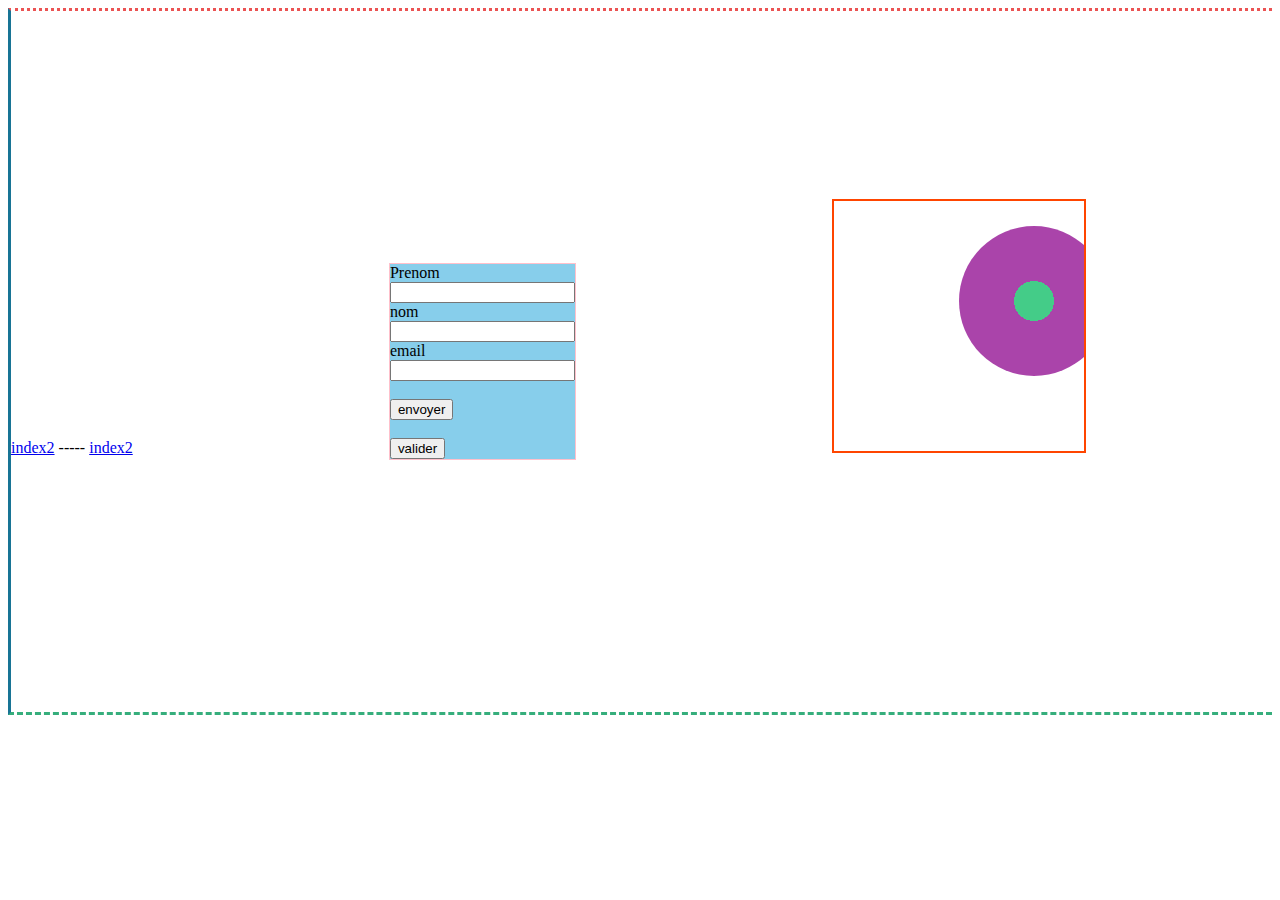
<file: index.html>
<!DOCTYPE html>
<html> 
    <head>
       
         <title> OU ecrit du java js</title>

        <meta charset="utf-8">
        
  <link  rel ="stylesheet"   href="style.css">  
</head>
<body>
   
<a href="index2.html">index2</a>
-----
<a href="index1.html">index2</a>
<form method="post" , action="traintement.php">
<label for ="prenom">Prenom</label>

<br>
<input type='text' name="'prenom"  id='prenom' required="required">
<span id="prenom_manquante"></span>
<br>


<label for="nom">nom</label><br>
<input type='text' name="'nom"  id='nom'  required="required">
<span id="nom_manquante"></span>
<br>
<label for="email">email</label><br>
<input type='text' name="'email"  id='email'  required="required">
<span id="email_manquante"></span>
<br>
<br>
<button> envoyer</button>
<br>
<br>
 <input type="submit" value="valider" id="button_envoi">
</form>

<canvas id="canvas1" width="250" height="250"></canvas>
  <script src="index.js">
     </script>
</body>
</html>
</file>
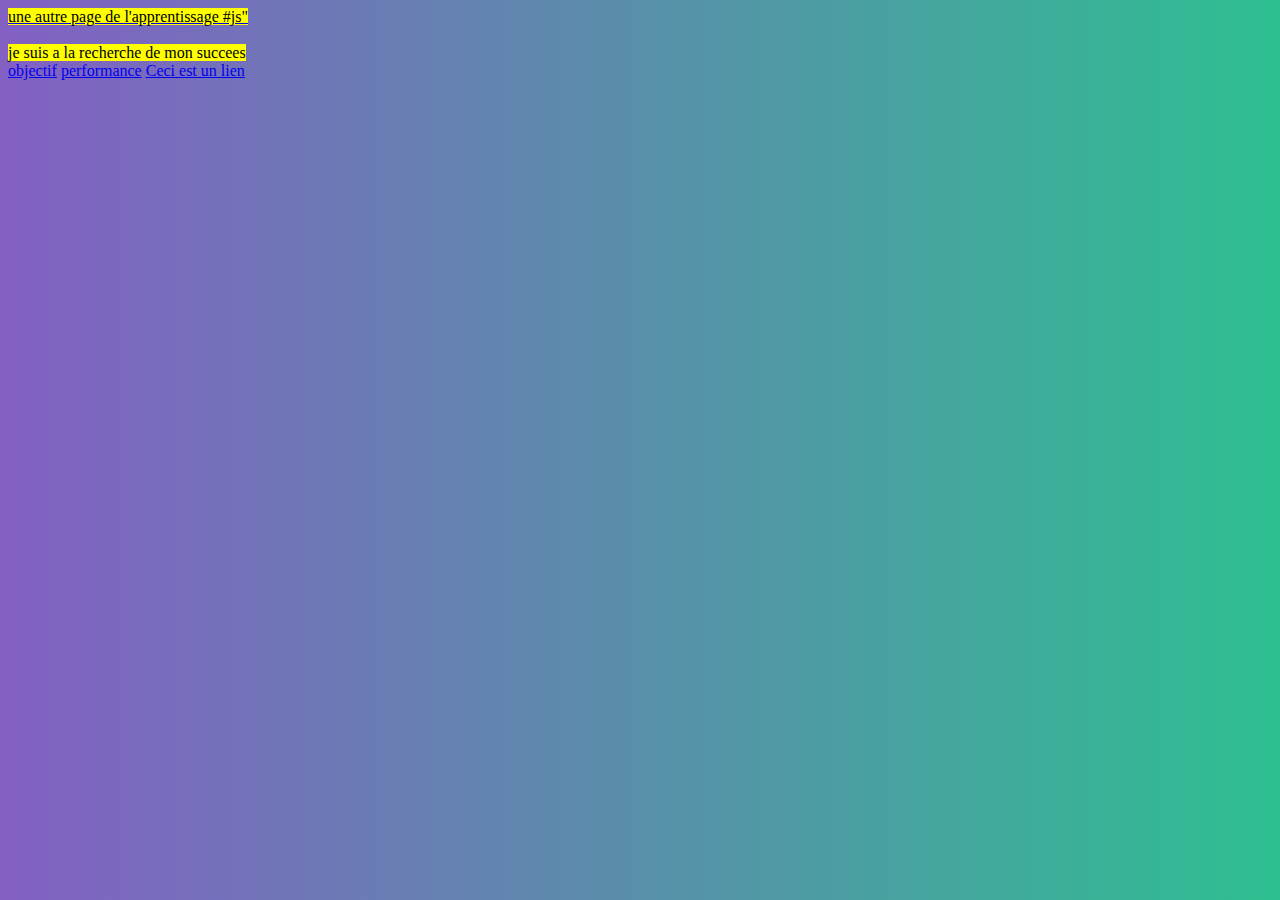
<file: index1.html>
<!DOCTYPE html>
<html>
<meta charset="utf_8" >
<title> je vais reussir a atteintre mon objectif</title>
<link href="stylde1.css" rel="stylesheet">

<body>
    <a href="index.html"> <mark > une autre page de l'apprentissage #js"</mark></a>
    <br>
    <br>

<mark> je suis a la recherche de mon succees</mark>
<br>
<a href="#cuisine"> objectif</a>
<a href="#performence"> performance</a>
<a href="http://lien.com" bulle="Cliquez pour voir">Ceci est un lien</a>
</body>
</html>
</file>
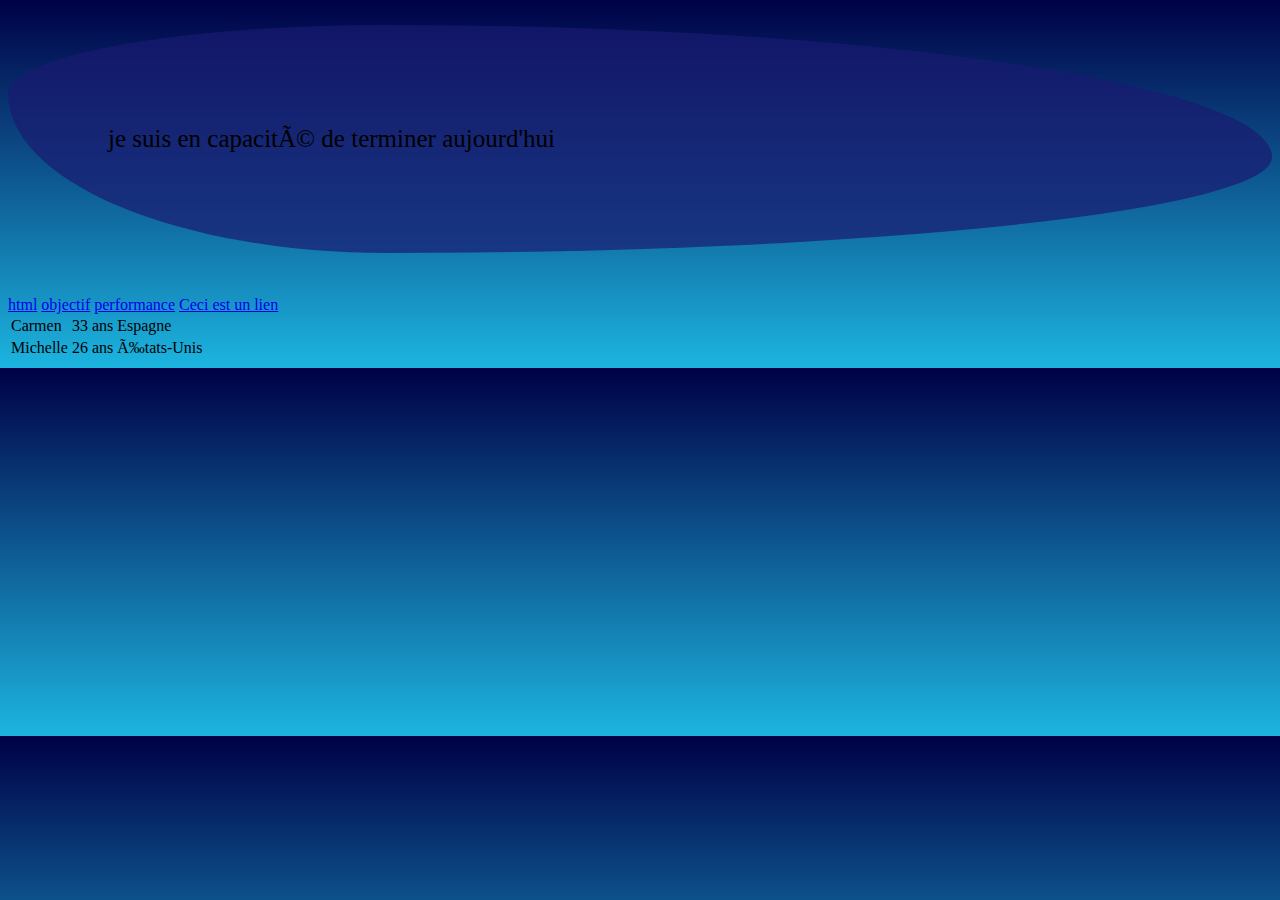
<file: index2.html>
<!DOCTYPE html>
<html>
<meta charset="utf_8" >
<title> je vais reussir a atteintre mon objectif</title>
<link href="style2.css" rel="stylesheet">

<body>
    <p class="element"> je suis en capacité de terminer aujourd'hui</p>
   
<br>
<a href="index1.html">html</a>
<a href="#cuisine"> objectif</a>
<a href="#performence"> performance</a>
<a href="http://lien.com" bulle="Cliquez pour voir">Ceci est un lien</a>
<table>
    <tr>
        <td>Carmen</td>
        <td>33 ans</td>
        <td>Espagne</td>
    </tr>
    <tr>
        <td>Michelle</td>
        <td>26 ans</td>
        <td>États-Unis</td>
    </tr>
</table>
</body>
</html>
</file>
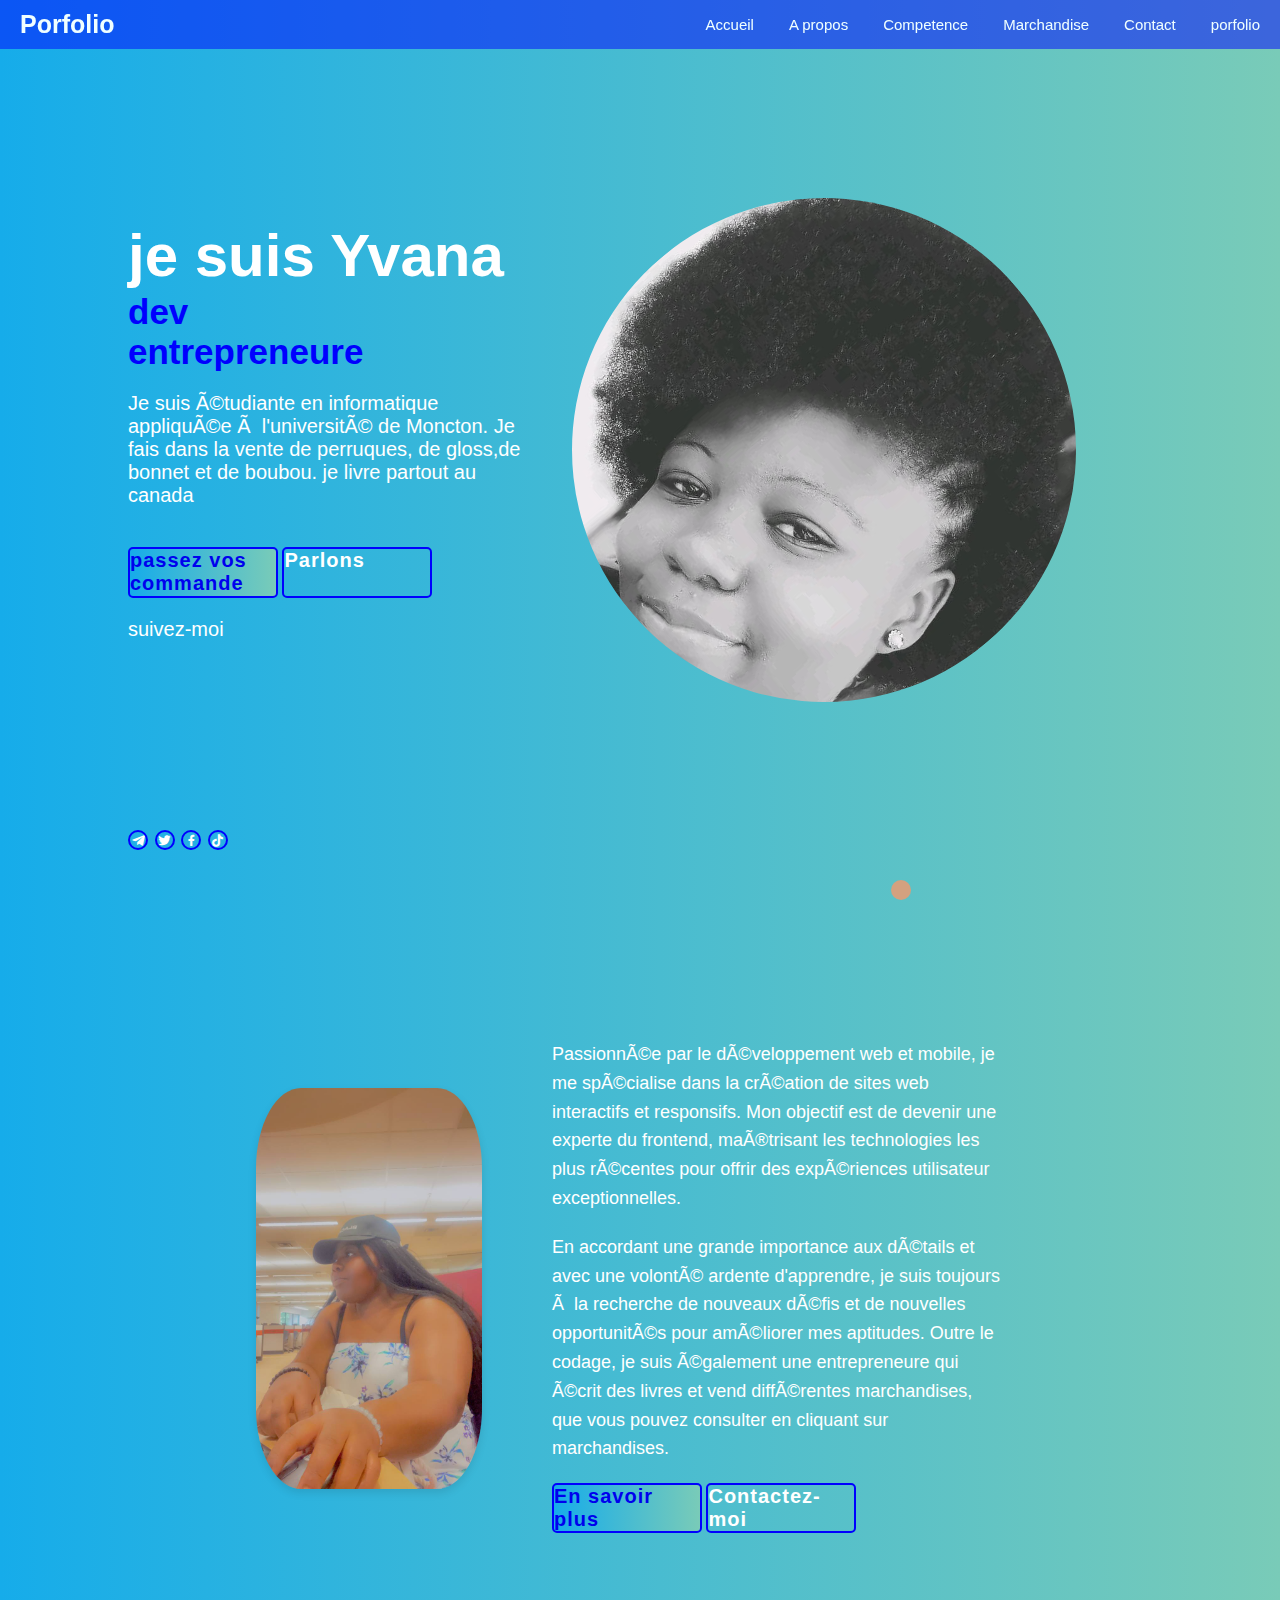
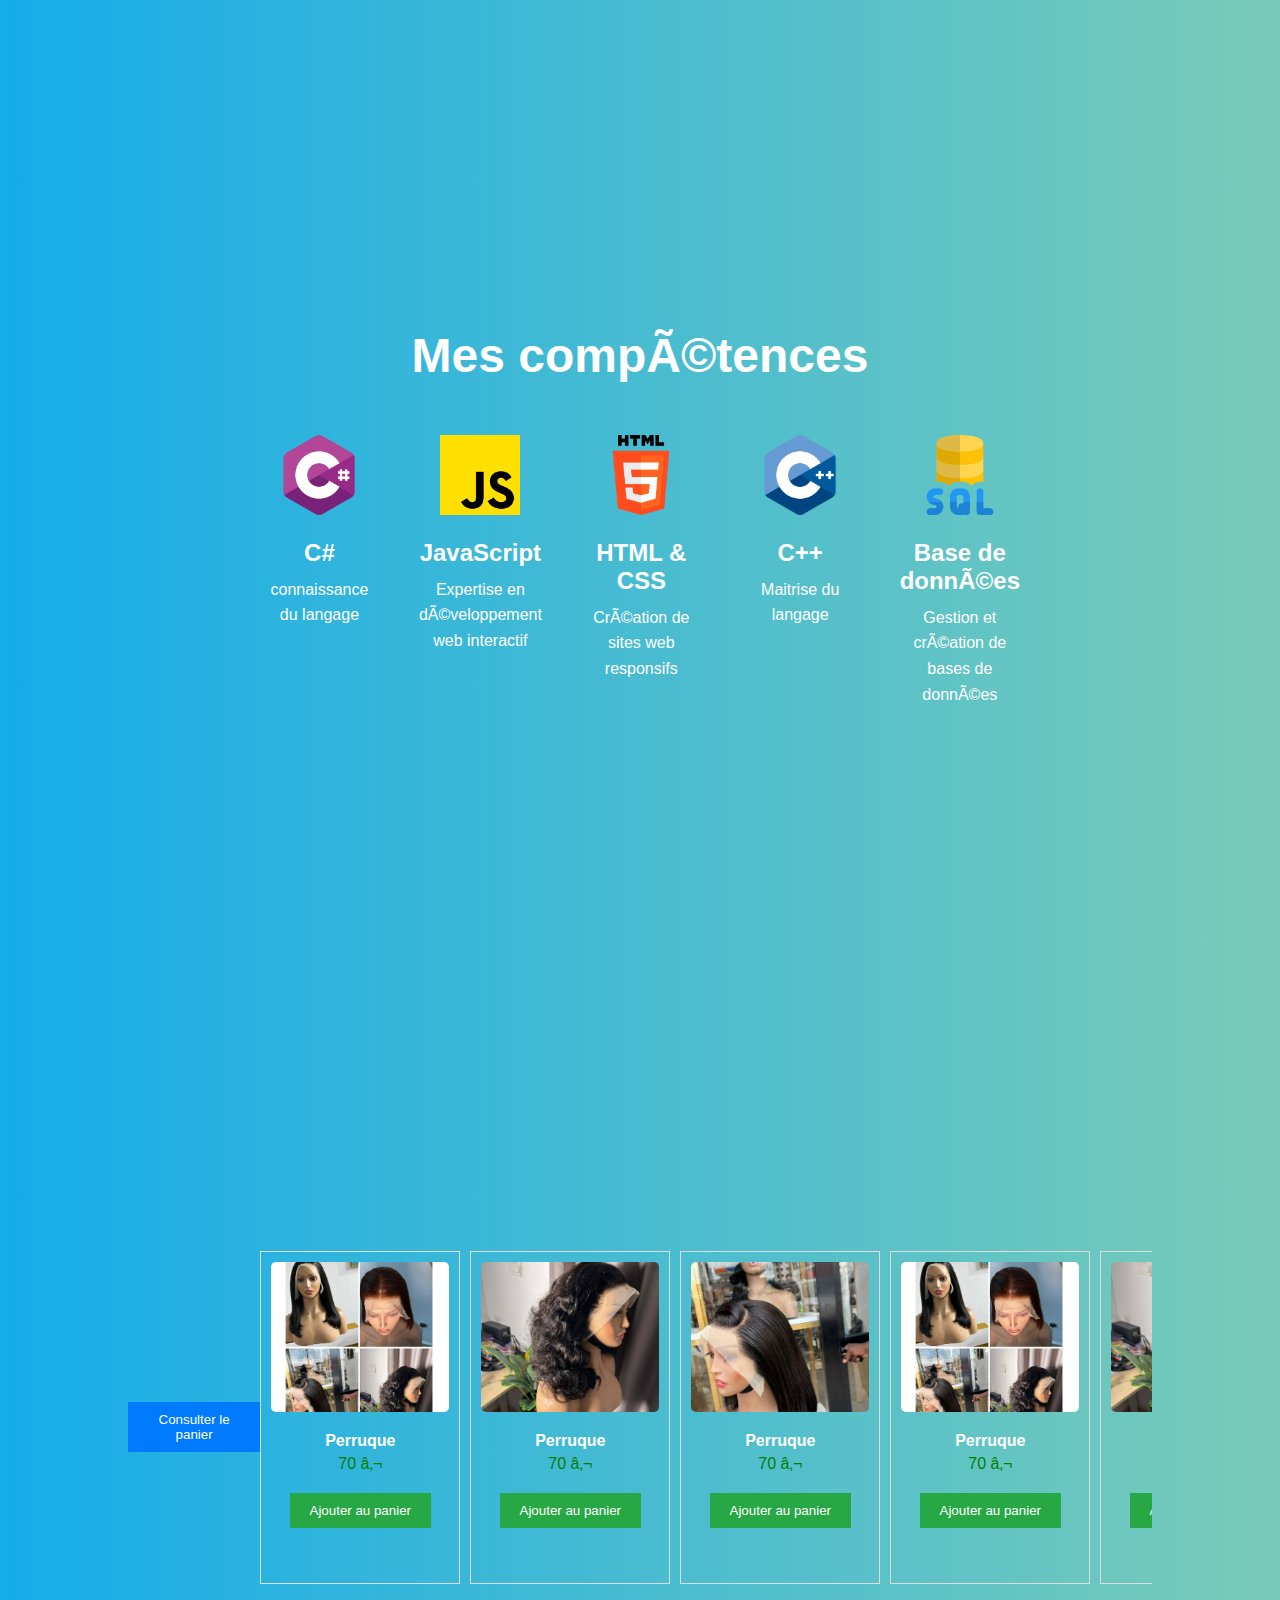
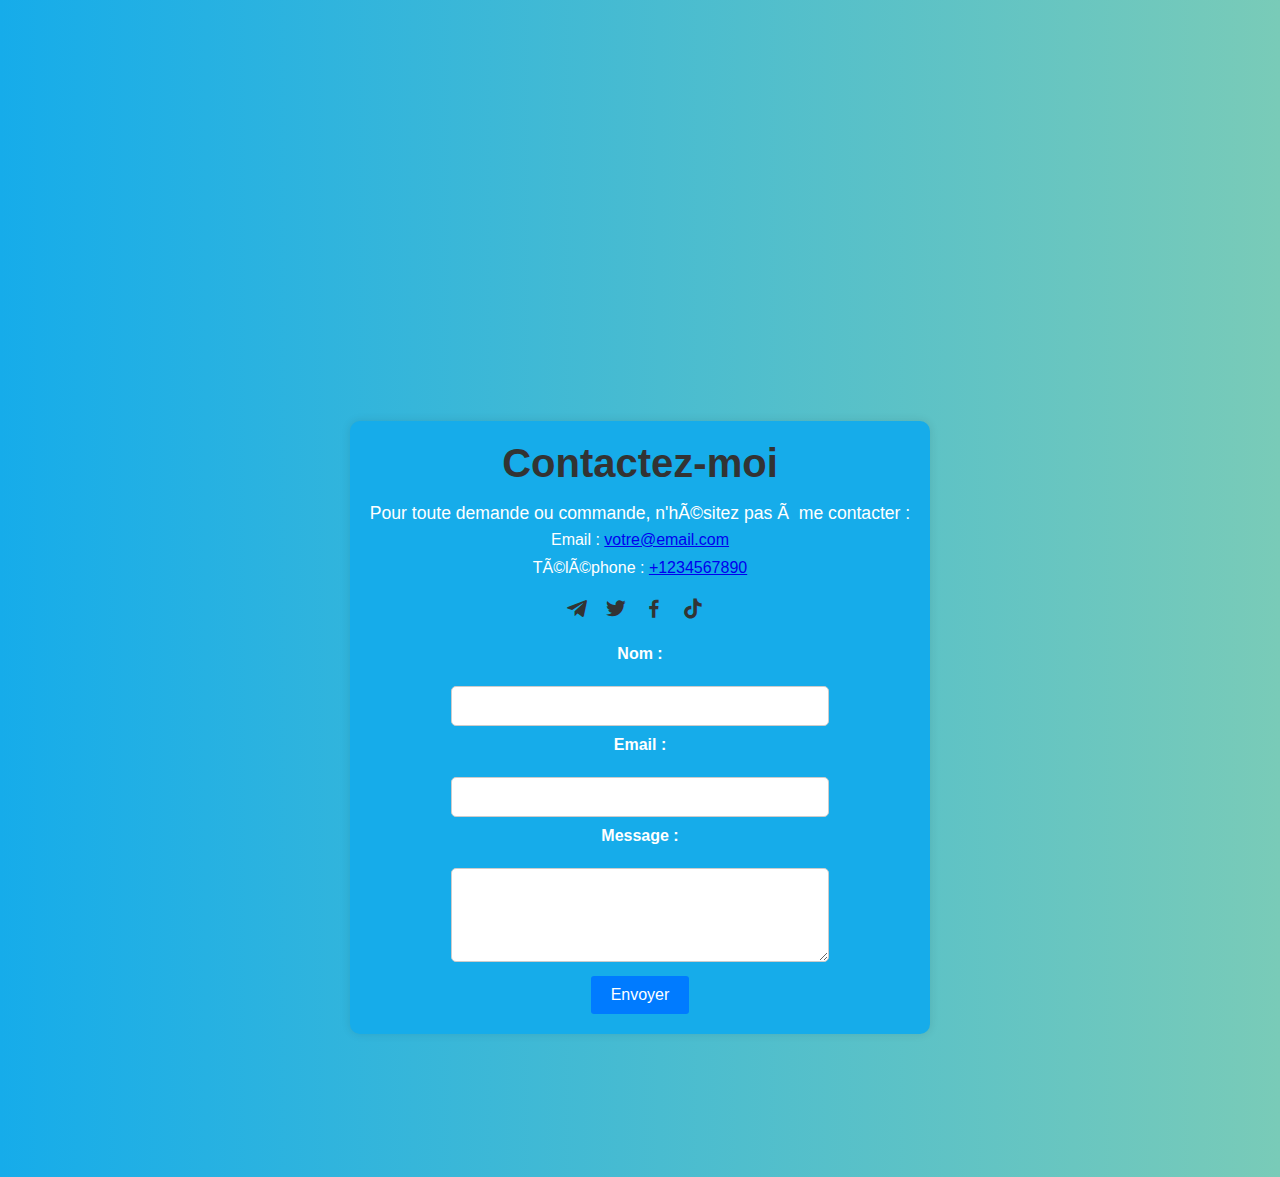
<file: index3.html>
<!DOCTYPE html><!--Indique aux navigateur que le code est ecrit en html-->
<html>
<meta charset="utf_8" ><!--Indique l'encodage du document-->
<title> je vais reussir a atteintre mon objectif</title>
<link href="style3.css" rel="stylesheet"><!--Indique le  liens vers les feuille de style css-->
<link href='https://unpkg.com/boxicons@2.1.4/css/boxicons.min.css' rel='stylesheet'><!--liens vers une bibiotheque d'icone Boxicone-->

<body>
    <header class=" header"><!--contient le logo et la barre de navigation en html-->
        <a href="#" class="logo" > Porfolio </a>
    <nav class="navbar" id="navbar"><!--Barre de navigation avec les lins interne en html-->
      
           <a href="#" > Accueil</a><!--dans la navigation mene au differente section en html-->
            <a href="#" >  A propos</a>
            <a href="#"> Competence</a>
            <a href="#" > Marchandise</a><!--dans la navigation mene au differente section en html-->
            <a href="#" >  Contact</a>
            <a href="#" > porfolio</a>
        
    </nav>
    <div class="menu-icon" id="menu-icon">
        &#9776; <!-- Icone du menu hamburger -->
    </div>
</header>
<section class="home"><!--definir une section principale ou une vue d'accueil-->
    
    <div class="home-contenere"><!--contient le contenu textuel principale-->
        <h1>je suis Yvana </h1>
        <h3>  dev</h3>
        <h3> entrepreneure</h3>
        <p>
            Je suis étudiante en informatique appliquée à l'université de Moncton. Je fais dans la vente de perruques, de gloss,de bonnet et de boubou. je livre partout au canada
        </p>
        <div class="btn-box"><!--contient des bouton pour des action-->
            <a href="#"> passez vos commande</a>
            <a href="#"> Parlons</a>
            
        </div>
        
        <div class="contener">
            <p>suivez-moi</p></div>
    </div>
   
    <div class="im">
        <img id="myImage" src="yva.jpg" alt=" Image"class="bordures-modifiees"  >
       </div>
      
       <div class="bubble-container"></div>
    <div class="home-sci">
        
        <a href="#"><i class='bx bxl-telegram' ></i> </a>
        <a href="#"> <i class='bx bxl-twitter' ></i></a>
        <a href="#"> <i class='bx bxl-facebook'></i></a>
        <a href="#">  <i class='bx bxl-tiktok' ></i></a>

    </div>

</section>

<section class="about">
    <div class="container">
        <div class="profile-img">
            <img src="moi.jpg" alt="Yvana">
        </div>
        <div class="profile-content">
    
            <p>
                Passionnée par le développement web et mobile, je me spécialise dans la création de sites web interactifs et responsifs. Mon objectif
                 est de devenir une experte du frontend, maîtrisant les technologies les plus récentes pour offrir 
                 des expériences utilisateur exceptionnelles.
            </p>
            <p>
                En accordant une grande importance aux détails et 
                avec une volonté ardente d'apprendre, 
                je suis toujours à la recherche de nouveaux défis
                 et de nouvelles opportunités pour améliorer mes aptitudes.
                  Outre le codage, je suis également une entrepreneure qui écrit des livres et 
                  vend différentes marchandises, que vous pouvez consulter en cliquant sur marchandises. </p>
            <div class="btn-box">
                <a href="#">En savoir plus</a>
                <a href="#">Contactez-moi</a>
            </div>
        </div>
    </div>
</section>


<section class="info">
    <div class="home-container">
        <h1> Mes compétences</h1>
        <div class="skills">
            <div class="skill">
                <div class="skill-icon">
                    <img src="csharp.png" alt="C#" width="80">
                </div>
                <h3>C#</h3>
                <p>connaissance du langage</p>
            </div>
            <div class="skill">
                <div class="skill-icon">
                    <img src="js.png" alt="JavaScript" width="80">
                </div>
                <h3>JavaScript</h3>
                <p>Expertise en développement web interactif</p>
            </div>
            <div class="skill">
                <div class="skill-icon">
                    <img src="html.png" alt="HTML & CSS" width="80">
                </div>
                <h3>HTML & CSS</h3>
                <p>Création de sites web responsifs</p>
            </div>
            <div class="skill">
                <div class="skill-icon">
                    <img src="c.png" alt="C#" width="80">
                </div>
                <h3>C++</h3>
                <p>Maitrise du langage</p>
            </div>
            <div class="skill">
                <div class="skill-icon">
                    <img src="sql.png" alt="Base de données" width="80">
                </div>
                <h3>Base de données</h3>
                <p>Gestion et création de bases de données</p>
            </div>
        </div>
    </div>
</section>
<section class="atout">
   <div> <button id="view-cart-btn">Consulter le panier</button>
   </div>
    <div class="scroll-container">
        <div class="item" data-name="Perruque" data-price="30">
            <img src="perruque.jpg" alt="Boubou">
            <div class="product-info">
            <div class="product-name">Perruque</div>
            <div class="product-price">70 €</div>
            <button class="add-to-cart" onclick="event.stopPropagation(); addToCart('Perruque', 30)">Ajouter au panier</button>
            </div>
           
   
        </div>
        <div class="item" onclick="addToCart('Perruque', 30)">
            <img src="perruque1.jpg" alt="Boubou">
            <div class="product-info">
                <div class="product-name">Perruque</div>
                <div class="product-price">70 €</div>
                <button class="add-to-cart" onclick="event.stopPropagation(); addToCart('Perruque', 30)">Ajouter au panier</button>
                </div>
               
        </div>
        <div class="item" onclick="addToCart('Perruque', 30)">
            <img src="perruque2.jpg" alt="Boubou" >
            <div class="product-info">
                <div class="product-name">Perruque</div>
            <div class="product-price">70 €</div>
            <button class="add-to-cart" onclick="event.stopPropagation(); addToCart('Perruque', 30)">Ajouter au panier</button>
            </div>
           
        </div>
        <div class="item" onclick="addToCart('Perruque', 30)">
            <img src="perruque.jpg" alt="Boubou">
            <div class="product-info">
                <div class="product-name">Perruque</div>
                <div class="product-price">70 €</div>
                <button class="add-to-cart" onclick="event.stopPropagation(); addToCart('Perruque', 30)">Ajouter au panier</button>
                </div>
               
        </div>
        <div class="item" onclick="addToCart('Perruque', 30)">
            <img src="perruque1.jpg" alt="Boubou">
            <div class="product-info">
                <div class="product-name">Perruque</div>
            <div class="product-price">70 €</div>
            <button class="add-to-cart" onclick="event.stopPropagation(); addToCart('Perruque', 30)">Ajouter au panier</button>
            </div>
           
        </div>
        <div class="item" onclick="addToCart('Perruque', 30)">
            <img src="perruque2.jpg" alt="Boubou">
            <div class="product-info">
                <div class="product-name">Perruque</div>
            <div class="product-price">70 €</div>
            <button class="add-to-cart" onclick="event.stopPropagation(); addToCart('Perruque', 30)">Ajouter au panier</button>
            </div>
           
        </div>
        <div class="item" onclick="addToCart('Perruque', 30)">
            <img src="perruque.jpg" alt="Boubou">
            <div class="product-info">
                <div class="product-name">Perruque</div>
            <div class="product-price">70 €</div>
            <button class="add-to-cart" onclick="event.stopPropagation(); addToCart('Perruque', 30)">Ajouter au panier</button>
            </div>
           
        </div>
        <div class="item" onclick="addToCart('Perruque', 30)">
            <img src="perruque.jpg" alt="Boubou">
            <div class="product-info">
               
                <div class="product-name">Perruque</div>
                <div class="product-price">70 €</div>
                <button class="add-to-cart" onclick="event.stopPropagation(); addToCart('Perruque', 30)">Ajouter au panier</button>
                </div>
               
        </div>
        <div class="item" onclick="addToCart('Perruque', 30)">
            <img src="perruque1.jpg" alt="Boubou">
            <div class="product-info">
                <div class="product-name">Perruque</div>
            <div class="product-price">70 €</div>
            <button class="add-to-cart" onclick="event.stopPropagation(); addToCart('Perruque', 30)">Ajouter au panier</button>
            </div>
           
        </div>
        <div class="item" onclick="addToCart('Perruque', 30)">
            <img src="perruque2.jpg" alt="Boubou">
            <div class="product-info">
                <div class="product-name">Perruque</div>
            <div class="product-price">70 €</div>
            <button class="add-to-cart" onclick="event.stopPropagation(); addToCart('Perruque', 30)">Ajouter au panier</button>
            </div>
           
        </div>
        <div class="item" onclick="addToCart('Perruque', 30)">
            <img src="perruque.jpg" alt="Boubou">
            <div class="product-info">
                <div class="product-name">Perruque</div>
                <div class="product-price">70 €</div>
                <button class="add-to-cart" onclick="event.stopPropagation(); addToCart('Perruque', 30)">Ajouter au panier</button>
                </div>
               
        </div>
        <div class="item" onclick="addToCart('Perruque', 30)">
            <img src="perruque1.jpg" alt="Boubou">
            <div class="product-info">
                <div class="product-name">Perruque</div>
            <div class="product-price">70 €</div>
            <button class="add-to-cart" onclick="event.stopPropagation(); addToCart('Perruque', 30)">Ajouter au panier</button>
            </div>
           
        </div>
        <div class="item" onclick="addToCart('Perruque', 30)">
            <img src="perruque2.jpg" alt="Boubou">
            <div class="product-info">
                <div class="product-name">Perruque</div>
                <div class="product-price">70 €</div>
                <button class="add-to-cart" onclick="event.stopPropagation(); addToCart('Perruque', 30)">Ajouter au panier</button>
                </div>
               
        </div>
        <div class="item" onclick="addToCart('Perruque', 30)">
            <img src="perruque1.jpg" alt="Boubou">
            <div class="product-info">
                <div class="product-name">Perruque</div>
            <div class="product-price">70 €</div>
            <button class="add-to-cart" onclick="event.stopPropagation(); addToCart('Perruque', 30)">Ajouter au panier</button>
            </div>
           
        </div>
        <div class="item" onclick="addToCart('Perruque', 30)">
            <img src="perruque2.jpg" alt="Boubou">
            <div class="product-info">
                <div class="product-name">Perruque</div>
                <div class="product-price">70 €</div>
                <button class="add-to-cart" onclick="event.stopPropagation(); addToCart('Perruque', 30)">Ajouter au panier</button>
                </div>
               
        </div>
        <div class="item" onclick="addToCart('Perruque', 30)">
            <img src="pull.jpg" alt="Boubou">
            <div class="product-info">
                <div class="product-name">Boubou</div>
            <div class="product-price">70 €</div>
            <button class="add-to-cart" onclick="event.stopPropagation(); addToCart('Perruque', 30)">Ajouter au panier</button>
            </div>
           
        </div>
        <div class="item" onclick="addToCart('Perruque', 30)">
            <img src="boubou.jpg" alt="Boubou">
            <div class="product-info">
                <div class="product-name">Boubou</div>
            <div class="product-price">50 €</div>
            <button class="add-to-cart" onclick="event.stopPropagation(); addToCart('Perruque', 30)">Ajouter au panier</button>
            </div>
           
        </div>
        <div class="item" onclick="addToCart('Perruque', 30)">
            <img src="gloss.jpg" alt="Gloss" >
            <div class="product-info">
                <div class="product-name">Gloss</div>
                <div class="product-price">5 €</div>
                <button class="add-to-cart" onclick="event.stopPropagation(); addToCart('Perruque', 30)">Ajouter au panier</button>
                
                </div>
        </div>
        <div class="item" onclick="addToCart('Perruque', 30)">
            <img src="bonnet.jpg" alt="Bonnet">
            <div class="product-info">
                <div class="product-name">Bonnet</div>
                <div class="product-price">7€</div>
                <button class="add-to-cart" onclick="event.stopPropagation(); addToCart('Perruque', 30)">Ajouter au panier</button>
              
                </div>
        </div>
        <div class="item" onclick="addToCart('Perruque', 30)">
            <img src="perruque.jpg" alt="Perruque">
            <div class="product-info">
                <div class="product-name">Perruque</div>
                <div class="product-price">50 €</div>
                <button class="add-to-cart" onclick="event.stopPropagation(); addToCart('Perruque', 30)">Ajouter au panier</button>
                </div>
                
   
        </div>
        <div class="item" onclick="addToCart('Perruque', 30)">
            <img src="babouche.jpg" alt="Livre">
            <div class="product-info">
                <div class="product-name">Babouche</div>
                <div class="product-price">45 €</div>
                <button class="add-to-cart" onclick="event.stopPropagation(); addToCart('Perruque', 30)">Ajouter au panier</button>
                </div>
                <button id="view-cart-btn">Consulter le panier</button>
   
        </div>
        
    </div>

    
    <section class="cart" id="cart-section">
        <h2>Panier</h2>
        <ul id="cart-items">
            <!-- Le contenu du panier sera ajouté ici dynamiquement -->
        </ul>
        <p>Total : <span id="total-price">0</span> €</p>
        <button id="clear-cart">Vider le panier</button>
        <button id="close-cart-btn">Fermer le panier</button>
    </section>
</section>
<section class="presentation">
    
    <div class="home-contener">
        <h1>Contactez-moi</h1>
        <p>Pour toute demande ou commande, n'hésitez pas à me contacter :</p>
        
        <ul>
            <li>Email : <a href="mailto:votre@email.com">votre@email.com</a></li>
            <li>Téléphone : <a href="tel:+1234567890">+1234567890</a></li>
        </ul>

        <div class="social-icons">
            <a href="#"><i class='bx bxl-telegram'></i></a>
            <a href="#"><i class='bx bxl-twitter'></i></a>
            <a href="#"><i class='bx bxl-facebook'></i></a>
            <a href="#"><i class='bx bxl-tiktok'></i></a>
        </div>

        <form action="mailto:votre@email.com" method="post" enctype="text/plain">
            <label for="nom">Nom :</label><br>
            <input type="text" id="nom" name="nom" required><br>

            <label for="email">Email :</label><br>
            <input type="email" id="email" name="email" required><br>

            <label for="message">Message :</label><br>
            <textarea id="message" name="message" rows="4" required></textarea><br>

            <input type="submit" value="Envoyer">
        </form>
    </div>
</section>

<script src="index3.js">
</script>
  
</body>
</html>
</file>
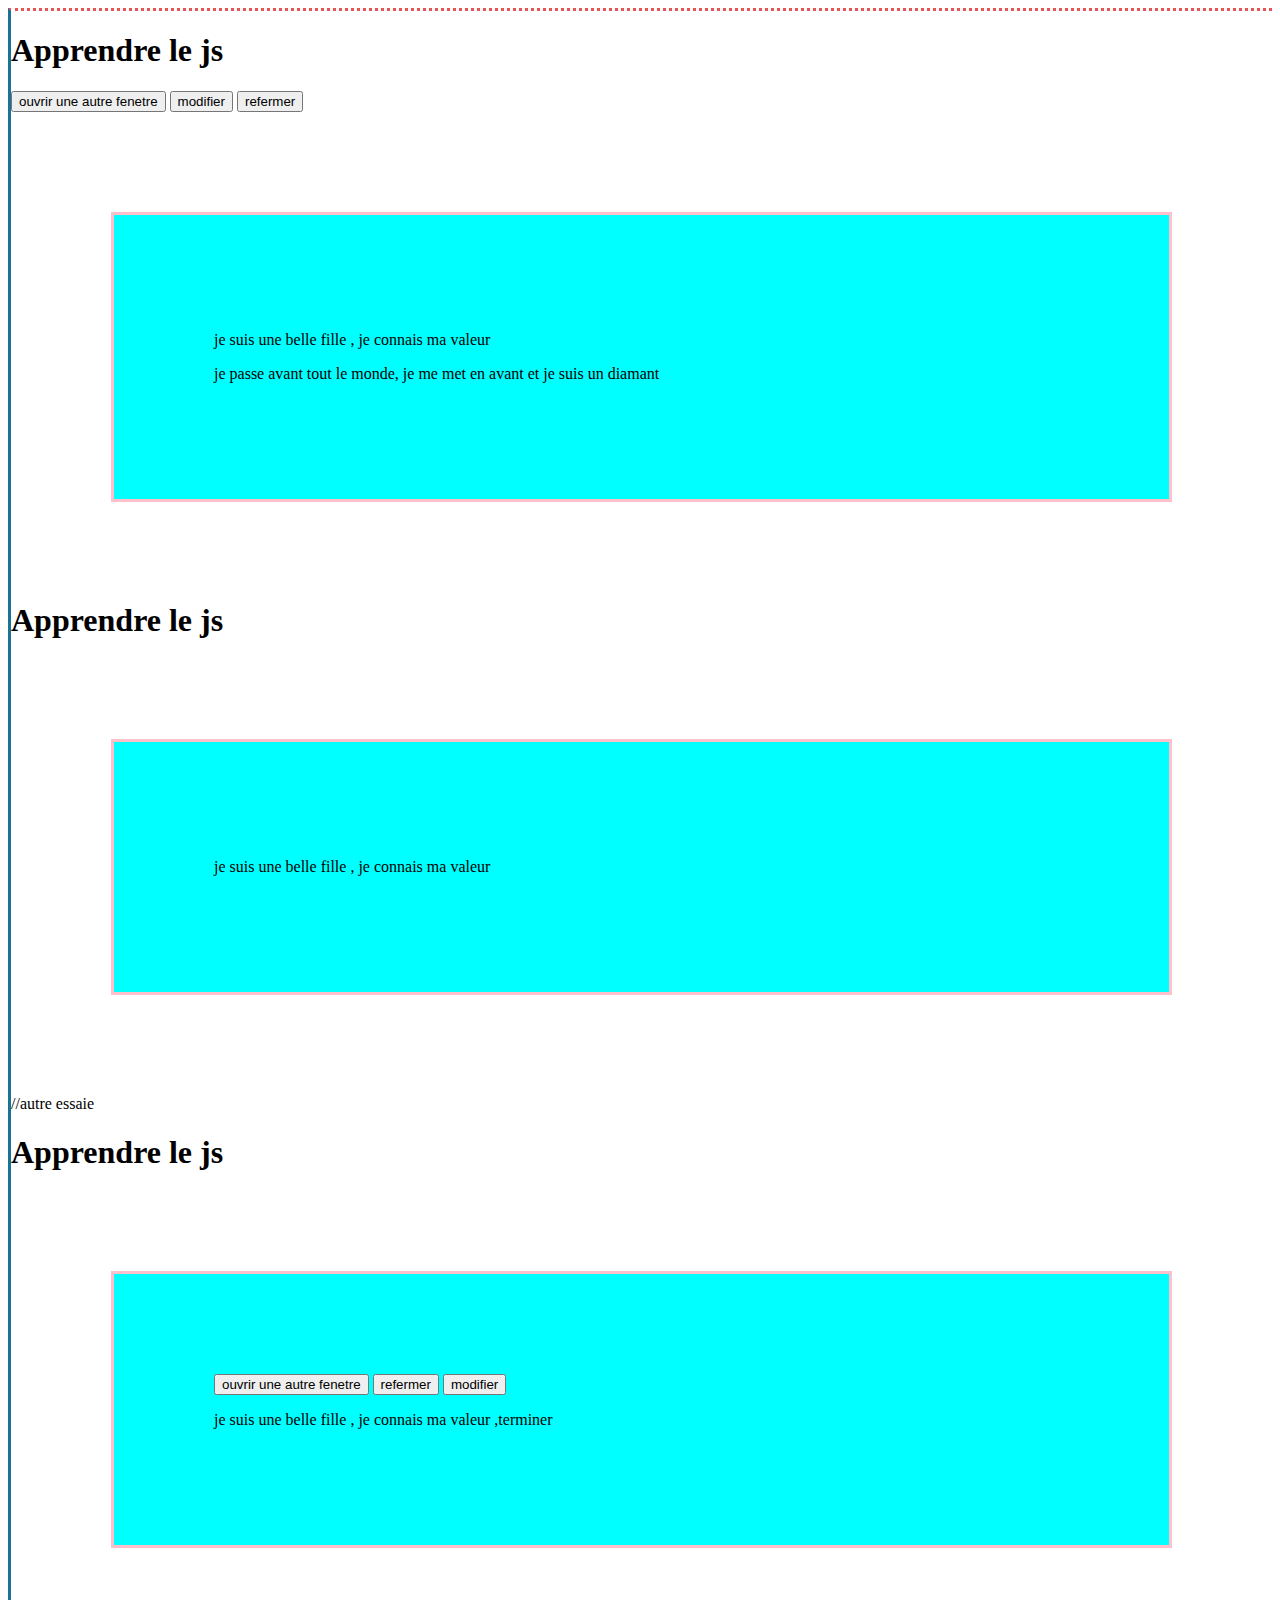
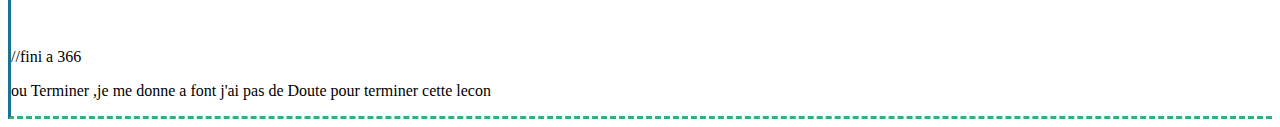
<file: premiere partie.html>
<!DOCTYPE html>
<html> 
    <head>
       
         <title> OU ecrit du java js</title>

        <meta charset="utf-8">
        
  <link  rel ="stylesheet"   href="style.css">  
</head>
<body>
  <h1 > Apprendre le js</h1>
  <button id='ouvrir'>ouvrir une autre fenetre</button>
  <button id= 'modifier'>modifier</button>
  <button id= 'fermer'>refermer</button>
    <div >
        <p  class="yvana" >je suis une belle fille , je connais ma valeur</p>
        <p class="yvana" >je passe avant tout le monde, je me met en avant et je suis un diamant</p>
    </div>
    <h1 id='reussite'> Apprendre le js</h1>
    <div id ='acharnement'>
        <p id='observation' >je suis une belle fille , je connais ma valeur</p>
    
    </div>
    
    <script src="index.js">
     </script>
</body>
</html>
//autre essaie

<!DOCTYPE html>
<html> 
    <head>
       
         <title> OU ecrit du java js</title>

        <meta charset="utf-8">
        
  <link  rel ="stylesheet"   href="style.css">  
</head>
<body>
    <h1 id='reussite'> Apprendre le js</h1>
    <div id ='acharnement'>
       <button id='ouvrir'>ouvrir une autre fenetre</button>
       <button id= 'fermer'>refermer</button>
       <button id= 'modifier'>modifier</button>
       <p id='observation'>je suis une belle fille , je connais ma valeur ,terminer</p>
     
       
   </div>

    
    <script src="index.js">
     </script>
</body>
</html>
//fini a 366
<!DOCTYPE html>
<html> 
    <head>
       
         <title> OU ecrit du java js</title>

        <meta charset="utf-8">
        
  <link  rel ="stylesheet"   href="style.css">  
</head>
<body>
   

<p>  ou Terminer ,je me donne a font  j'ai pas de Doute pour terminer cette lecon </p>
<p id= 'reg'></p>
    
    <script src="index.js">
     </script>
</body>
</html>
</file>
<file: style.css>
body{
    border-top: 3px #EB5353 dotted;
    border-right: 3p #F9D923 double;
    border-bottom: 3px #36AE7C dashed;
    border-left:  3px #187495 solid;
}
div{
    border: 3px solid pink;
    background-color: aqua;
    padding:100px;
    margin:100px


}
form{
    border:  1px solid pink;
    background-color: skyblue;
   padding: 0%;
    margin: 20%;
    display: inline-block
;
}
canvas
{
 margin:0%;  
 padding: 0%;
 border: 2px solid orangered;
}
</file>
<file: stylde1.css>
body{
    background: linear-gradient(90deg ,#8360c3,#2ebf91);
}
</file>
<file: style2.css>
body{
    background: linear-gradient(#000046, #1CB5E0);
    border-radius: 30% 70% 70% 30% / 30% 58% 42% 70%;

}
.element {
    font-size: 25px;
    background-color: rgba(25, 25, 112, 0.7);
    border-radius: 30% 70% 70% 30% / 30% 58% 42% 70%;
    padding: 100px;
 
}
</file>
<file: style3.css>
* {
    margin: 0;
    padding: 0;
    box-sizing: border-box;
    font-family: "Arial", sans-serif;
}

body {
    color: white;
}
.fade {
    opacity: 0.5;  /* Ajustez la valeur pour plus ou moins de transparence */
    transition: opacity 0.3s ease;  /* Transition douce pour l'effet */
}
.header {
    position: fixed;
    top: 0;
    left: 0;
    width: 100%;
    padding: 10px 20px;
    background-color: rgba(0, 0, 255, 0.5);
    display: flex;
    justify-content: space-between;
    align-items: center;
    z-index: 1000;
}

.logo {
    font-size: 25px;
    color: azure;
    text-decoration: none;
    font-weight: 600;
}  
 

.navbar {
    display: flex;
}

.navbar a {
    font-size: 15px;
    color: azure;/* Couleur par défaut pour les liens */
    text-decoration: none;
    font-weight: 500;
    margin-left: 35px;
    transition: color 0.3s ease; /* Transition douce pour la couleur */
}

.navbar a:hover,
.navbar a.active {
    color:blue;
}

.menu-icon {
    display: none;/**cache l'element de la page*/
    font-size: 25px;
    color: azure;
    cursor: pointer;
}

@media (max-width: 768px) {
    .menu-icon {
        display: block;
    }

    .navbar {
        display: none;/*Le menu est caché par défaut.*/
        position: absolute;/*Lorsque le menu est affiché, il est positionné par rapport à son conteneur le plus proche ayant une position définie.*/
        top: 60px;
        right: 0;
        flex-direction: column;/*Les éléments du menu sont empilés verticalement.
        Ces propriétés permettent de contrôler à la fois la visibilité, la position et la disposit*/
      
        width: 100%;
        z-index: 99;
    }

    .navbar.active {
        display: flex;/*Le conteneur devient un conteneur flexible.*/
    }

    .navbar a {
        margin: 10px 0px;
        font-size: 18px;
        text-align: right;
    }

    .logo {
        font-size: 20px;
    }
}
section {
    padding: 70px 20px 20px; /* Ajout de padding top pour compenser la hauteur de la header */
}
/* Style pour la section de la page d'accueil */
.home {
    height: 100vh; /* Hauteur de la fenêtre visible */
    background:linear-gradient(to right, #16acea, #79cbb8);;; /* Couleur de fond */
    display: flex; /* Utiliser Flexbox pour l'alignement */
    align-items: center; /* Aligner les éléments au centre verticalement */
  /*  padding: 0 10%; /* Espacement intérieur */
    padding: 70px 10%; 
    position: relative; /* Pour s'assurer que le z-index fonctionne correctement */
    z-index: 1;
}

/* Style pour la section info */
.info {
    background:linear-gradient(to right, #16acea, #79cbb8);;; /* Couleur de fond */ /* Couleur de fond */
    height: 100vh; /* Hauteur de la fenêtre visible */
    display: flex; /* Utiliser Flexbox pour l'alignement */
    align-items: center; /* Aligner les éléments au centre verticalement */
    padding: 0 10%; /* Espacement intérieur */
    position: relative; /* Pour s'assurer que le z-index fonctionne correctement */
    z-index: 2;
}

/* Style pour la section atout */
.atout {
    background: linear-gradient(to right, #16acea, #79cbb8); /* Couleur de fond */
    height: 100vh; /* Hauteur de la fenêtre visible */
    display: flex; /* Utiliser Flexbox pour l'alignement */
    align-items: center; /* Aligner les éléments au centre verticalement */
    padding: 0 10%; /* Espacement intérieur */
    position: relative;
    
}
.cart-button-container {
    position: absolute;
    top: 0;
    left: 0;
    padding: 10px;
    z-index: 1000; /* Assurez-vous que le bouton est au-dessus des autres éléments */
}

#view-cart-btn {
    background-color: #007bff; /* Couleur de fond du bouton */
    color: white; /* Couleur du texte */
    border: none; /* Pas de bordure */
    padding: 10px 20px; /* Espacement interne du bouton */
    cursor: pointer; /* Change le curseur au survol */
}

#view-cart-btn:hover {
    background-color: #0056b3; /* Couleur de fond au survol */
}
/* Style pour la section présentation */
.presentation {
    background:linear-gradient(to right, #16acea, #79cbb8);;; /* Couleur de fond */ /* Couleur de fond */
    height: 100vh; /* Hauteur de la fenêtre visible */
    display: flex; /* Utiliser Flexbox pour l'alignement */
    align-items: center; /* Aligner les éléments au centre verticalement */
    padding: 0 10%; /* Espacement intérieur */
}

/* Style pour le conteneur de la page d'accueil */
.home-contenere {
    background: transparent; /* Couleur de fond transparente */
    max-width: 600px; /* Largeur maximale du conteneur */
}

/* Style pour le titre principal dans la page d'accueil */
.home-contenere h1 {
    font-size: 60px;
    font-weight: 700; /* Épaisseur du texte */
    line-height: 1.2; /* Hauteur de ligne */
}

/* Style pour le sous-titre dans la page d'accueil */
.home-contenere h3 {
    font-size: 35px;
    color: blue; /* Couleur du texte */
}

/* Style pour les paragraphes dans la page d'accueil */
.home-contenere p {
    font-size: 20px;
    margin: 20px 0 40px; /* Espacement extérieur */
}

/* Style pour la boîte de boutons dans la page d'accueil */
.home-contenere .btn-box {
    width: 345px;
    height: 51px;
    justify-content: space-between; /* Espacement égal entre les boutons */
}

/* Style pour les liens dans la boîte de boutons */
.btn-box a {
    position: relative;/*Le conteneur peut être repositionné par rapport à sa position normale sans sortir du flux du document.*/
    display: inline-block;
    justify-content: center; /* Centrer le contenu */
    align-items: center; /* Aligner verticalement */
    width: 150px; /* Largeur fixe */
    height: 100%; /* Hauteur complète */
    background:linear-gradient(to right, #16acea, #79cbb8); /* Couleur de fond */ /* Couleur de fond */
    border: 2px solid blue; /* Bordure */
    border-radius: 5px; /* Coins arrondis */
    font-size: 20px; /* Taille de police */
    text-decoration: none; /* Pas de soulignement */
    font-weight: 600; /* Épaisseur du texte */
    letter-spacing: 1px; /* Espacement des lettres */
    z-index: 1; /* Mettre les liens au-dessus des autres éléments */
    overflow: hidden; /* Masquer le débordement */
    text-decoration: none; /* Pas de soulignement (doublon) */
}

/* Style spécifique pour le deuxième lien dans la boîte de boutons */
.btn-box a:nth-child(2) {
    background: transparent; /* Fond transparent */
    color:white; /* Couleur du texte */
}

/* Style pour l'effet avant le survol sur le deuxième lien */
.btn-box a:nth-child(2)::before {
    background:white; /* Couleur de fond pour l'effet */
}

/* Style pour l'effet de survol sur le deuxième lien */
.btn-box a:nth-child(2):hover {
    color: black; /* Changer la couleur du texte au survol */
}

/* Style pour l'effet avant le survol sur le premier lien */
.btn-box a:nth-child(1)::before {
    background: white; /* Couleur de fond pour l'effet */
}

/* Style pour l'effet de survol sur le premier lien */
.btn-box a:nth-child(1):hover {
    color: black; /* Changer la couleur du texte au survol */
}

/* Style pour l'effet avant le survol sur tous les liens */
.btn-box a::before {
    content: "";
    position: absolute;
    top: 0;
    left: 0;
    width: 0; /* Largeur initiale de l'effet */
    height: 100%;
    background: black; /* Couleur de fond pour l'effet */
    z-index: -1; /* Mettre l'effet en arrière-plan */
    transition: 0.5s; /* Transition pour l'effet (propriété corrigée) */
}

/* Style pour l'effet de survol sur tous les liens */
.btn-box a:hover::before {
    width: 100%; /* Largeur de l'effet au survol */
}

/* Style pour les icônes sociales dans la page d'accueil */
.home-sci {
    position: absolute;
    bottom: 40px; /* Position en bas */
    width: 100px; /* Largeur des icônes */
    display: flex; /* Utiliser Flexbox pour l'alignement */
    font-size: 18px; /* Taille de police */
    margin-bottom: 10px; /* Espacement extérieur en bas */
    justify-content: space-between; /* Espacement égal entre les icônes */
}

/* Style pour chaque lien social */
.home-sci a {
    position: relative;
    display: inline-flex; /* Affichage en ligne avec Flexbox */
    justify-content: center; /* Centrer le contenu */
    align-items: center; /* Aligner verticalement */
    width: 20px; /* Largeur fixe */
    height: 20px; /* Hauteur fixe */
    background: transparent; /* Fond transparent */
    border: 2px solid blue; /* Bordure */
    border-radius: 50%; /* Forme ronde */
    font-size: 15px; /* Taille de police */
    color: white; /* Couleur du texte */
    text-decoration: none; /* Pas de soulignement */
    overflow: hidden; /* Masquer le débordement */
    transition: 0.5s; /* Transition pour l'effet (propriété corrigée) */
}

/* Effet de survol pour les liens sociaux */
.home-sci a:hover {
    color: black; /* Changer la couleur du texte au survol */
}

/* Effet avant le survol pour les liens sociaux */
.home-sci a::before {
    content: "";
    position: absolute;
    top: 0;
    left: 0;
    width: 0; /* Largeur initiale de l'effet */
    height: 100%;
    background: blue; /* Couleur de fond pour l'effet */
    z-index: -1; /* Mettre l'effet en arrière-plan */
    transition: 0.5s; /* Transition pour l'effet (propriété corrigée) */
 }

 .home-sci a:hover::before{
    width: 100%;

 }
.img{
    transition: transform 0.5s;
  
}
.bordures-modifiees {
    /*border: 10px solid blue;*/
    border-radius: 50%;
    padding: 5px;
    width: 200px;
    float: right;
    position: relative;
    background-position: 0%;
   width: 70vh;
   
    align-items: center;
    padding: 0 10%;
    margin: 0% 2%;
    transform: rotate(50deg);

  }
  .rotate{
    transform: rotate(50deg);
  }
  #myImage {
    animation: rotate 5s linear infinite;
}

@keyframes rotate {
    from {
        transform: rotate(0deg);
    }
    to {
        transform: rotate(360deg);
    }
}

.bubble-container {
    position: absolute;
    top: 0;
    left: 0;
    width: 100%;
    height: 100%;
    pointer-events: none;
    overflow: hidden;
}

.bubble {
    position: absolute;
    bottom: 0;
    width: 20px;
    height: 20px;
    background: rgba(51, 185, 71, 0.7);
    border-radius: 50%;
    animation: rise 10s infinite ease-in-out;
}

@keyframes rise {
    0% {
        bottom: -20px;
        opacity: 1;
    }
    100% {
        bottom: 100%;
        opacity: 0;
    }
}
/* Style pour la section À propos */
.about {
    padding: 120px 20%;
    background: linear-gradient(to right, #16acea, #79cbb8);
    color: white;
    display: flex;
    align-items: center;
    justify-content: center;
}

.container {
    display: flex;
    align-items: center;
    justify-content: space-between;
    flex-wrap: wrap;
    max-width: 1400px;
    margin: auto;
}

.profile-img {
    flex: 1;
    min-width: 150px;
    margin-right: 50px;
    display: flex;
    justify-content: center;
    align-items: center;
}

.profile-img img {
    border-radius: 20%;
    width: 100%;
    max-width: 300px;
    border: 5px solid linear-gradient(to right, #16acea, #79cbb8);;
    box-shadow: 0 4px 8px rgba(0, 0, 0, 0.1);
}

.profile-content {
    flex: 2;
    min-width: 250px;
    padding: 20px;
}



.profile-content p {
    font-size: 18px;
    line-height: 1.6;
    margin-bottom: 20px;
}
.home-container {
    background: transparent;
    max-width: 800px;
    margin: auto;
    text-align: center;
}

/* Heading styling */
.home-container h1 {
    font-size: 48px;
    font-weight: 700;
    line-height: 1.2;
    margin-bottom: 30px;
}

/* Skills section styling */
.skills {
    display: flex;
    justify-content: space-around;
}

/* Skill box styling */
.skill {
    text-align: center;
    width: 200px;
    padding: 20px;
}

/* Skill icon styling */
.skill-icon {
    margin-bottom: 20px;
}

.skill-icon img {
    max-width: 100%;
}

/* Skill title styling */
.skill h3 {
    font-size: 24px;
    margin-bottom: 10px;
}

/* Skill description styling */
.skill p {
    font-size: 16px;
    line-height: 1.6;
}
.atout {
    width: 100%;
    overflow: hidden;
    position: relative;
}

.scroll-container {
    display: flex;
    overflow: auto;
    scroll-snap-type: x mandatory;
    -webkit-overflow-scrolling: touch;
    scroll-behavior: smooth;
    padding-bottom: 20px;
    width: 100%;
}

.item {
    flex: 0 0 auto;
    width: 200px;
    display: flex;
    flex-direction: column;
    align-items: center;
    transition: transform 0.1s ease-in-out;
    margin-right: 10px;
    scroll-snap-align: start;
    border: 1px solid #ddd;
    padding: 10px;
    box-sizing: border-box;
}

.item img {
    width: 100%;
    height: 150px; /* Hauteur fixe pour les images */
    object-fit: cover; /* Ajuste l'image pour remplir l'espace sans déformer */
    border-radius: 5px;
}

.product-info {
    text-align: center;
    padding: 10px 0;
}

.product-name {
    font-weight: bold;
    margin: 10px 0 5px;
    text-align: center;
}

.product-price {
    color: green;
    margin-bottom: 10px;
    text-align: center;
}

.add-to-cart {
    margin-top: 10px;
    padding: 10px 20px;
    background-color: #28a745;
    color: white;
    border: none;
    cursor: pointer;
}

/* Style pour la section du panier */
.cart {
    margin-top: 50px;

    display: none;
}
.cart.show {
    display: block;
}
.cart h2 {
    font-size: 24px;
    margin-bottom: 20px;
}

#cart-items {
    list-style-type: none;
    padding: 0;
}

#cart-items li {
    margin-bottom: 10px;
}

.total {
    font-weight: bold;
    font-size: 20px;
}

.presentation {
    padding: 50px 0; /* Ajoute de l'espace autour du contenu */
    background:linear-gradient(to right, #16acea, #79cbb8);;; /* Couleur de fond */ /* Couleur de fond */
    text-align: center; /* Centre le contenu horizontalement */

    /* Pour centrer verticalement le contenu, si nécessaire */
    display: flex;
    justify-content: center;
    align-items: center;
    min-height: 100vh; /* Ajuste la hauteur selon le contenu */
}

.home-contener {
    max-width: 700px; /* Largeur maximale du contenu */
    max-height: min-content;
    margin: 0 auto; /* Centre le contenu horizontalement */
    background-color:#16acea; /* Couleur de fond du contenu */
    padding: 20px; /* Espace intérieur du conteneur */
    border-radius: 10px; /* Coins arrondis du conteneur */
    box-shadow: 0 0 10px rgba(0, 0, 0, 0.1); /* Ombre légère pour le conteneur */
}

.home-contener h1 {
    font-size: 2.5rem; /* Taille de police pour le titre principal */
    margin-bottom: 10px; /* Marge en bas du titre */
    color: #333; /* Couleur du texte */
}

.home-contener p {
    font-size: 1.1rem; /* Taille de police pour les paragraphes */
    line-height: 2; /* Hauteur de ligne pour une meilleure lisibilité */
    color: white; /* Cwhiteouleur du texte */
}

ul {
    list-style-type: none; /* Supprime les puces de la liste */
    padding: 0; /* Supprime les espaces intérieurs de la liste */
}

ul li {
    margin-bottom: 10px; /* Espacement entre chaque élément de la liste */
}

.social-icons {
    margin-top: 20px; /* Espacement entre les icônes sociales et le contenu précédent */
}

.social-icons a {
    display: inline-block; /* Affiche les icônes sur une ligne */
    font-size: 1.5rem; /* Taille de police pour les icônes */
    margin-right: 10px; /* Espacement entre chaque icône */
    color: #333; /* Couleur du texte des icônes */
}

.social-icons a:hover {
    color: #007bff; /* Couleur du texte des icônes au survol */
}

form {
    margin-top: 20px; /* Espacement entre le formulaire et le contenu précédent */
}

form label {
    display: block; /* Affiche chaque étiquette sur une nouvelle ligne */
    font-weight: bold; /* Texte en gras pour les étiquettes */
    margin-bottom: 5px; /* Espacement en bas de chaque étiquette */
    color:white; /* Couleur du texte des étiquettes */
}

form input[type="text"],
form input[type="email"],
form textarea {
    width: 70%; /* Largeur pleine pour les champs de formulaire */
    padding: 10px; /* Remplissage intérieur des champs */
    margin-bottom: 10px; /* Espacement entre chaque champ */
    border: 1px solid #ccc; /* Bordure légère autour des champs */
    border-radius: 5px; /* Coins arrondis pour les champs */
    font-size: 1rem; /* Taille de police pour les champs de formulaire */
}

form textarea {
    resize: vertical; /* Redimensionnement vertical autorisé pour le champ de texte */
}

form input[type="submit"] {
    background-color: #007bff; /* Couleur de fond du bouton Envoyer */
    color: #fff; /* Couleur du texte du bouton Envoyer */
    border: none; /* Supprime la bordure du bouton */
    padding: 10px 20px; /* Remplissage intérieur du bouton */
    font-size: 1rem; /* Taille de police pour le bouton */
    cursor: pointer; /* Curseur pointer au survol du bouton */
    border-radius: 3px; /* Coins arrondis pour le bouton */
}

form input[type="submit"]:hover {
    background-color: #0056b3; /* Couleur de fond du bouton au survol */
}
</file>
